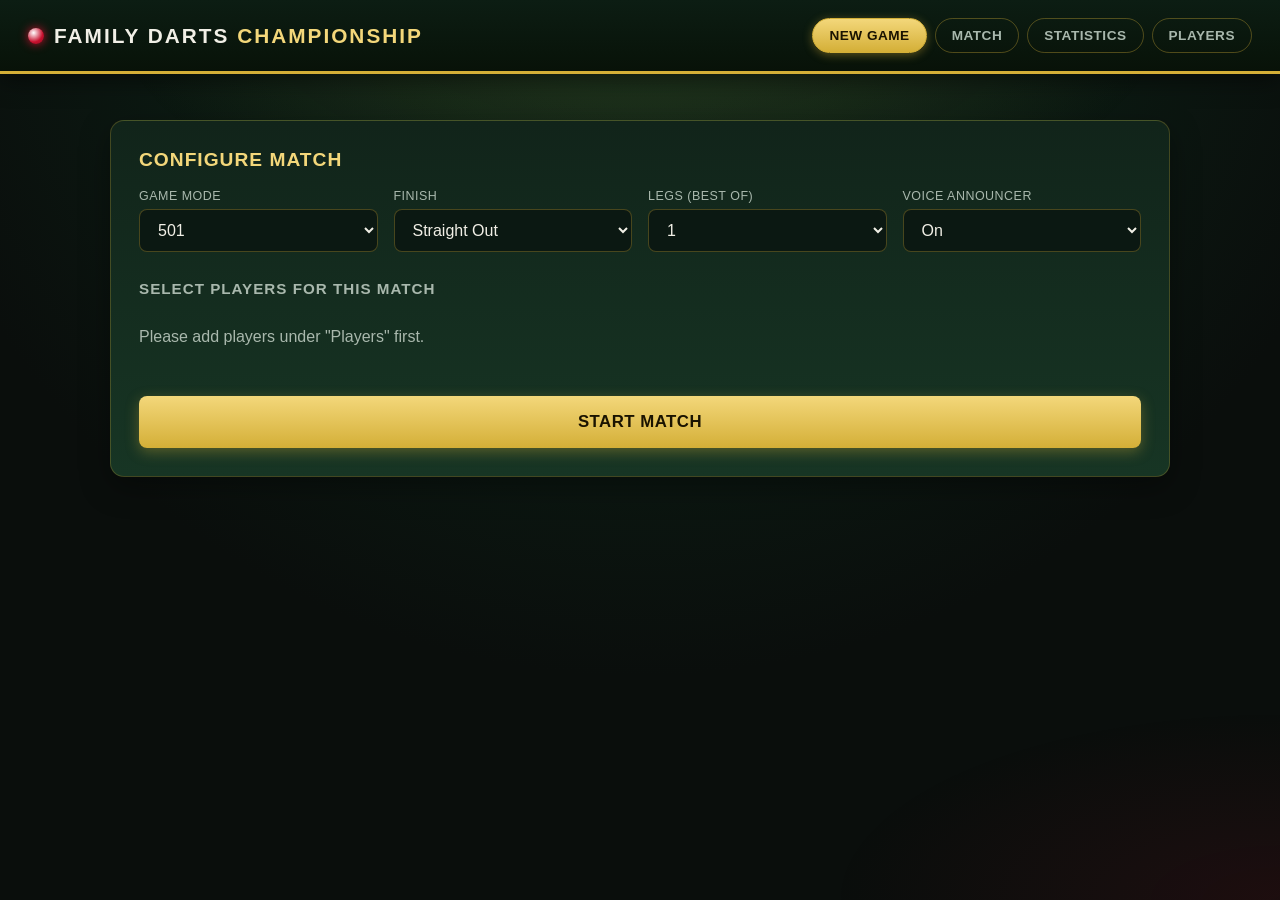
<file: index.html>
<!DOCTYPE html>
<html lang="en">
<head>
<meta charset="UTF-8">
<meta name="viewport" content="width=device-width, initial-scale=1.0, maximum-scale=1.0, user-scalable=no">
<meta name="theme-color" content="#0c1d13">
<meta name="mobile-web-app-capable" content="yes">
<meta name="apple-mobile-web-app-capable" content="yes">
<meta name="apple-mobile-web-app-status-bar-style" content="black-translucent">
<title>Family Darts Championship</title>
<link rel="manifest" href="manifest.json">
<link rel="apple-touch-icon" href="icon-180.png">
<link rel="icon" type="image/png" sizes="192x192" href="icon-192.png">
<link rel="stylesheet" href="style.css?v=12">
</head>
<body>

<div class="bg-glow"></div>

<header class="top-bar">
  <div class="brand">
    <span class="brand-dot"></span>
    <h1>FAMILY DARTS <span class="accent">CHAMPIONSHIP</span></h1>
  </div>
  <nav class="tabs">
    <button class="tab-btn active" data-view="setup">New Game</button>
    <button class="tab-btn" data-view="game">Match</button>
    <button class="tab-btn" data-view="stats">Statistics</button>
    <button class="tab-btn" data-view="players">Players</button>
  </nav>
</header>

<main>

  <!-- ============ SETUP VIEW ============ -->
  <section id="view-setup" class="view active">
    <div class="panel">
      <h2>Configure Match</h2>

      <div class="setup-grid">
        <div class="setup-card">
          <label>Game Mode</label>
          <select id="modeSelect">
            <option value="501">501</option>
            <option value="301">301</option>
            <option value="701">701</option>
          </select>
        </div>
        <div class="setup-card">
          <label>Finish</label>
          <select id="finishSelect">
            <option value="straight" selected>Straight Out</option>
            <option value="double">Double Out</option>
          </select>
        </div>
        <div class="setup-card">
          <label>Legs (Best of)</label>
          <select id="legsSelect">
            <option value="1" selected>1</option>
            <option value="3">3</option>
            <option value="5">5</option>
            <option value="7">7</option>
          </select>
        </div>
        <div class="setup-card">
          <label>Voice Announcer</label>
          <select id="voiceToggle">
            <option value="on" selected>On</option>
            <option value="off">Off</option>
          </select>
        </div>
      </div>

      <h3>Select Players for this Match</h3>
      <div id="playerSelectList" class="player-select-list"></div>

      <button id="startMatchBtn" class="btn-primary big">START MATCH</button>
    </div>
  </section>

  <!-- ============ GAME VIEW ============ -->
  <section id="view-game" class="view">
    <div class="game-topstrip">
      <button type="button" id="exitMatchBtn" class="exit-match">‹ Menu</button>
    </div>
    <div id="scoreboard" class="scoreboard"></div>

    <div class="oche-panel">
      <div class="current-turn">
        <span id="currentPlayerName">—</span> at the oche
        <div class="leg-info">Leg <span id="legCounter">1</span> · <span id="legsLabel"></span></div>
      </div>
      <div id="checkoutHint" class="checkout-hint"></div>

      <div class="dart-throws">
        <div class="throw-box" id="throw1"><span>1.</span><strong>-</strong></div>
        <div class="throw-box" id="throw2"><span>2.</span><strong>-</strong></div>
        <div class="throw-box" id="throw3"><span>3.</span><strong>-</strong></div>
        <div class="throw-total">
          <span>Turn</span>
          <strong id="turnTotal">0</strong>
        </div>
      </div>

      <div class="dartpad">
        <div class="modifier-row">
          <button type="button" class="mod-btn active" data-mod="single">SINGLE</button>
          <button type="button" class="mod-btn" data-mod="double">DOUBLE</button>
          <button type="button" class="mod-btn" data-mod="triple">TRIPLE</button>
        </div>

        <div class="number-grid" id="numberGrid"></div>
      </div>
    </div>

    <div id="legHistory" class="leg-history"></div>
  </section>

  <!-- ============ STATS VIEW ============ -->
  <section id="view-stats" class="view">
    <div class="panel">
      <h2>Statistics</h2>
      <div class="stats-toolbar">
        <select id="statsPlayerSelect"></select>
      </div>
      <div id="statsCards" class="stats-cards"></div>

      <h3>Match History</h3>
      <div id="matchHistoryList" class="match-history-list"></div>

      <button type="button" id="resetStatsBtn" class="btn-secondary reset-stats">Reset all statistics</button>
    </div>
  </section>

  <!-- ============ PLAYERS VIEW ============ -->
  <section id="view-players" class="view">
    <div class="panel">
      <h2>Player Management</h2>
      <form id="addPlayerForm" class="add-player-form">
        <input type="text" id="newPlayerName" placeholder="Player name" autocomplete="off">
        <button type="submit" class="btn-primary">Add</button>
      </form>
      <div id="playerList" class="player-list"></div>
    </div>
  </section>

</main>

<div id="toast" class="toast"></div>
<div id="winnerModal" class="modal hidden">
  <div class="modal-content">
    <h2 id="winnerTitle">🏆 WINNER 🏆</h2>
    <p id="winnerText"></p>
    <button id="closeWinnerModal" class="btn-primary">Close</button>
  </div>
</div>

<script src="app.js?v=12"></script>
</body>
</html>
</file>
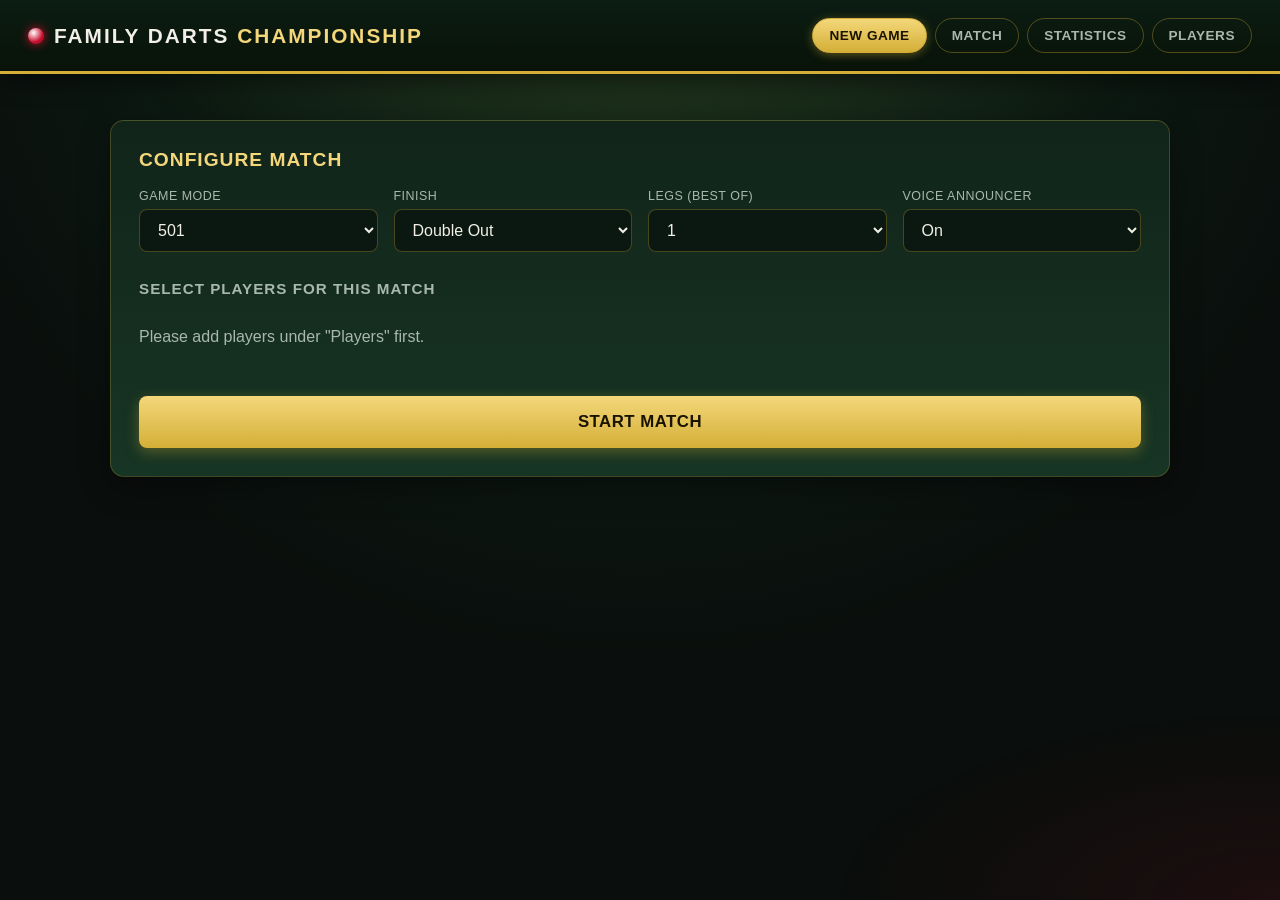
<file: darts-app-standalone.html>
<!DOCTYPE html>
<html lang="en">
<head>
<meta charset="UTF-8">
<meta name="viewport" content="width=device-width, initial-scale=1.0, maximum-scale=1.0, user-scalable=no">
<meta name="theme-color" content="#0c1d13">
<meta name="mobile-web-app-capable" content="yes">
<meta name="apple-mobile-web-app-capable" content="yes">
<meta name="apple-mobile-web-app-status-bar-style" content="black-translucent">
<title>Family Darts Championship</title>
<style>
:root {
  --felt-green: #04341f;
  --felt-green-light: #0a5c34;
  --board-red: #c8102e;
  --board-red-dark: #8c0c20;
  --gold: #d4af37;
  --gold-light: #f3d77a;
  --ink: #0a0e0c;
  --panel: #11241a;
  --panel-light: #173524;
  --text: #f1efe6;
  --text-dim: #a9b8ad;
  --good: #2fa84f;
  --bad: #c8102e;
  --radius: 14px;
}

* { box-sizing: border-box; }

html, body {
  margin: 0;
  padding: 0;
  min-height: 100vh;
  background: radial-gradient(circle at 50% -10%, #0e2c1c 0%, var(--ink) 65%);
  color: var(--text);
  font-family: 'Segoe UI', Arial, sans-serif;
}

.bg-glow {
  position: fixed;
  inset: 0;
  pointer-events: none;
  background:
    radial-gradient(ellipse 60% 40% at 50% 0%, rgba(212,175,55,0.12), transparent 70%),
    radial-gradient(ellipse 50% 30% at 100% 100%, rgba(200,16,46,0.10), transparent 70%);
  z-index: 0;
}

main { position: relative; z-index: 1; max-width: 1100px; margin: 0 auto; padding: 24px 20px 60px; }

/* ===== TOP BAR ===== */
.top-bar {
  position: relative;
  z-index: 2;
  display: flex;
  flex-wrap: wrap;
  align-items: center;
  justify-content: space-between;
  gap: 16px;
  padding: 18px 28px;
  background: linear-gradient(180deg, #0c1d13, #081208);
  border-bottom: 3px solid var(--gold);
  box-shadow: 0 6px 24px rgba(0,0,0,0.5);
}

.brand { display: flex; align-items: center; gap: 10px; }
.brand-dot {
  width: 16px; height: 16px; border-radius: 50%;
  background: radial-gradient(circle at 35% 30%, #fff, var(--board-red) 60%, var(--board-red-dark));
  box-shadow: 0 0 10px var(--board-red);
}
.brand h1 {
  font-size: 1.3rem;
  letter-spacing: 2px;
  margin: 0;
  font-weight: 800;
  text-transform: uppercase;
}
.brand .accent { color: var(--gold-light); }

.tabs { display: flex; gap: 8px; flex-wrap: wrap; }
.tab-btn {
  background: transparent;
  border: 1px solid rgba(212,175,55,0.35);
  color: var(--text-dim);
  padding: 9px 16px;
  border-radius: 999px;
  font-weight: 600;
  letter-spacing: 0.5px;
  cursor: pointer;
  transition: all 0.15s ease;
  font-size: 0.85rem;
  text-transform: uppercase;
}
.tab-btn:hover { color: var(--text); border-color: var(--gold); }
.tab-btn.active {
  background: linear-gradient(180deg, var(--gold-light), var(--gold));
  color: #1a1300;
  border-color: var(--gold);
  box-shadow: 0 2px 10px rgba(212,175,55,0.4);
}

/* ===== VIEWS ===== */
.view { display: none; animation: fadeIn 0.25s ease; }
.view.active { display: block; }
@keyframes fadeIn { from { opacity: 0; transform: translateY(6px); } to { opacity: 1; transform: translateY(0); } }

.panel {
  background: linear-gradient(180deg, var(--panel), var(--panel-light));
  border: 1px solid rgba(212,175,55,0.25);
  border-radius: var(--radius);
  padding: 28px;
  margin-top: 22px;
  box-shadow: 0 10px 30px rgba(0,0,0,0.35);
}
.panel h2 { margin-top: 0; color: var(--gold-light); letter-spacing: 1px; text-transform: uppercase; font-size: 1.2rem; }
.panel h3 { color: var(--text-dim); font-size: 0.95rem; text-transform: uppercase; letter-spacing: 1px; margin-top: 28px; }

/* ===== SETUP ===== */
.setup-grid {
  display: grid;
  grid-template-columns: repeat(auto-fit, minmax(160px, 1fr));
  gap: 16px;
  margin: 18px 0;
}
.setup-card { display: flex; flex-direction: column; gap: 6px; }
.setup-card label { font-size: 0.78rem; color: var(--text-dim); text-transform: uppercase; letter-spacing: 0.5px; }

select, input[type="text"], input[type="number"] {
  background: #0b1812;
  border: 1px solid rgba(212,175,55,0.3);
  color: var(--text);
  padding: 11px 14px;
  border-radius: 8px;
  font-size: 1rem;
  outline: none;
  transition: border-color 0.15s;
}
select:focus, input:focus { border-color: var(--gold); }

.player-select-list { display: flex; flex-wrap: wrap; gap: 10px; margin: 14px 0 24px; }
.player-chip {
  border: 1.5px solid rgba(212,175,55,0.35);
  padding: 10px 18px;
  border-radius: 999px;
  cursor: pointer;
  font-weight: 600;
  color: var(--text-dim);
  background: rgba(255,255,255,0.02);
  transition: all 0.15s;
  user-select: none;
}
.player-chip.selected {
  background: linear-gradient(180deg, var(--board-red), var(--board-red-dark));
  color: #fff;
  border-color: var(--board-red);
  box-shadow: 0 3px 12px rgba(200,16,46,0.45);
}

/* ===== BUTTONS ===== */
.btn-primary, .btn-secondary, .btn-ghost {
  border: none;
  border-radius: 8px;
  padding: 12px 22px;
  font-weight: 700;
  letter-spacing: 0.5px;
  cursor: pointer;
  font-size: 0.95rem;
  transition: transform 0.1s, box-shadow 0.1s;
  text-transform: uppercase;
}
.btn-primary {
  background: linear-gradient(180deg, var(--gold-light), var(--gold));
  color: #1a1300;
  box-shadow: 0 4px 14px rgba(212,175,55,0.35);
}
.btn-secondary {
  background: linear-gradient(180deg, var(--board-red), var(--board-red-dark));
  color: #fff;
  box-shadow: 0 4px 14px rgba(200,16,46,0.3);
}
.btn-ghost {
  background: transparent;
  border: 1px solid rgba(255,255,255,0.2);
  color: var(--text-dim);
}
.btn-primary:hover, .btn-secondary:hover, .btn-ghost:hover { transform: translateY(-1px); }
.btn-primary.big { width: 100%; padding: 16px; font-size: 1.05rem; margin-top: 10px; }

/* ===== SCOREBOARD ===== */
.scoreboard {
  display: grid;
  grid-template-columns: repeat(auto-fit, minmax(220px, 1fr));
  gap: 16px;
  margin-top: 22px;
}
.player-card {
  background: linear-gradient(180deg, #0d2417, #081208);
  border: 2px solid rgba(212,175,55,0.2);
  border-radius: var(--radius);
  padding: 18px 20px;
  text-align: center;
  position: relative;
  overflow: hidden;
}
.player-card.active {
  border-color: var(--gold);
  box-shadow: 0 0 0 3px rgba(212,175,55,0.15), 0 10px 26px rgba(0,0,0,0.5);
}
.player-card.active::before {
  content: "ON THE OCHE";
  position: absolute;
  top: 8px; left: 0; right: 0;
  font-size: 0.62rem;
  letter-spacing: 2px;
  color: var(--gold-light);
  font-weight: 800;
}
.player-card .name {
  font-size: 1.05rem;
  font-weight: 700;
  margin-top: 14px;
  text-transform: uppercase;
  letter-spacing: 1px;
}
.player-card .remaining {
  font-size: 3rem;
  font-weight: 900;
  color: var(--gold-light);
  font-family: 'Consolas', monospace;
  margin: 6px 0;
  line-height: 1;
}
.player-card .meta {
  display: flex;
  justify-content: space-around;
  font-size: 0.78rem;
  color: var(--text-dim);
  margin-top: 8px;
}
.player-card .meta strong { color: var(--text); display: block; font-size: 0.95rem; }
.player-card .legs-won {
  margin-top: 10px;
  display: flex;
  justify-content: center;
  gap: 5px;
}
.leg-pip { width: 10px; height: 10px; border-radius: 50%; background: rgba(255,255,255,0.15); }
.leg-pip.won { background: var(--board-red); box-shadow: 0 0 6px var(--board-red); }

/* ===== OCHE PANEL ===== */
.oche-panel {
  margin-top: 22px;
  background: linear-gradient(180deg, var(--panel), var(--panel-light));
  border: 1px solid rgba(212,175,55,0.25);
  border-radius: var(--radius);
  padding: 24px;
}
.current-turn {
  text-align: center;
  font-size: 1.1rem;
  font-weight: 700;
  margin-bottom: 16px;
}
.current-turn span#currentPlayerName { color: var(--gold-light); }
.leg-info { font-size: 0.8rem; color: var(--text-dim); font-weight: 400; margin-top: 4px; }

.dart-throws { display: flex; gap: 12px; justify-content: center; margin-bottom: 20px; flex-wrap: wrap; }
.throw-box {
  background: #0b1812;
  border: 1px solid rgba(212,175,55,0.25);
  border-radius: 10px;
  padding: 10px 18px;
  text-align: center;
  min-width: 70px;
}
.throw-box span { display: block; font-size: 0.7rem; color: var(--text-dim); }
.throw-box strong { font-size: 1.4rem; color: var(--text); }
.throw-total {
  background: linear-gradient(180deg, var(--board-red), var(--board-red-dark));
  border-radius: 10px;
  padding: 10px 22px;
  text-align: center;
  min-width: 90px;
}
.throw-total span { display: block; font-size: 0.7rem; color: rgba(255,255,255,0.8); }
.throw-total strong { font-size: 1.6rem; color: #fff; }

.score-form {
  display: flex;
  gap: 10px;
  flex-wrap: wrap;
  justify-content: center;
  margin-bottom: 16px;
}
.score-form input { width: 200px; text-align: center; font-size: 1.1rem; }

.quick-buttons {
  display: flex;
  flex-wrap: wrap;
  gap: 8px;
  justify-content: center;
}
.quick-btn {
  background: rgba(255,255,255,0.04);
  border: 1px solid rgba(212,175,55,0.25);
  color: var(--text);
  padding: 8px 14px;
  border-radius: 8px;
  cursor: pointer;
  font-weight: 600;
  font-family: 'Consolas', monospace;
}
.quick-btn:hover { border-color: var(--gold); background: rgba(212,175,55,0.1); }

/* ===== DART PAD ===== */
.dartpad { margin-top: 4px; }

.modifier-row {
  display: flex;
  justify-content: center;
  gap: 10px;
  margin-bottom: 16px;
}
.mod-btn {
  border: 1.5px solid rgba(212,175,55,0.35);
  background: rgba(255,255,255,0.02);
  color: var(--text-dim);
  padding: 10px 22px;
  border-radius: 8px;
  font-weight: 800;
  letter-spacing: 1px;
  cursor: pointer;
  font-size: 0.85rem;
  transition: all 0.15s;
}
.mod-btn:hover { color: var(--text); border-color: var(--gold); }
.mod-btn.active {
  background: linear-gradient(180deg, var(--gold-light), var(--gold));
  color: #1a1300;
  border-color: var(--gold);
  box-shadow: 0 3px 12px rgba(212,175,55,0.4);
}
.mod-btn[data-mod="double"].active {
  background: linear-gradient(180deg, #4fc977, var(--good));
  border-color: var(--good);
  color: #06210e;
}
.mod-btn[data-mod="triple"].active {
  background: linear-gradient(180deg, var(--board-red), var(--board-red-dark));
  border-color: var(--board-red);
  color: #fff;
}

.number-grid {
  display: grid;
  grid-template-columns: repeat(7, 1fr);
  gap: 8px;
  max-width: 620px;
  margin: 0 auto 18px;
}
.num-btn {
  background: #0b1812;
  border: 1.5px solid rgba(212,175,55,0.3);
  color: var(--text);
  padding: 14px 0;
  border-radius: 8px;
  cursor: pointer;
  font-weight: 800;
  font-size: 1.1rem;
  font-family: 'Consolas', monospace;
  transition: all 0.12s;
}
.num-btn:hover { border-color: var(--gold); background: rgba(212,175,55,0.12); transform: translateY(-1px); }
.num-btn:active { transform: translateY(0); }
.num-btn.bull { grid-column: span 1; background: #1a0b0e; border-color: var(--board-red); }

.pad-actions {
  display: flex;
  justify-content: center;
  gap: 12px;
}
.miss-btn { font-size: 1rem; letter-spacing: 1px; }

.leg-history {
  margin-top: 24px;
  display: flex;
  flex-direction: column;
  gap: 8px;
}
.leg-history-item {
  background: rgba(255,255,255,0.03);
  border: 1px solid rgba(255,255,255,0.06);
  border-radius: 8px;
  padding: 10px 16px;
  font-size: 0.85rem;
  color: var(--text-dim);
  display: flex;
  justify-content: space-between;
}

/* ===== STATS ===== */
.stats-toolbar { margin-bottom: 18px; }
.stats-cards {
  display: grid;
  grid-template-columns: repeat(auto-fit, minmax(160px, 1fr));
  gap: 14px;
}
.stat-card {
  background: rgba(255,255,255,0.03);
  border: 1px solid rgba(212,175,55,0.2);
  border-radius: 10px;
  padding: 16px;
  text-align: center;
}
.stat-card .val { font-size: 1.8rem; font-weight: 800; color: var(--gold-light); font-family: 'Consolas', monospace; }
.stat-card .lbl { font-size: 0.75rem; color: var(--text-dim); text-transform: uppercase; letter-spacing: 0.5px; margin-top: 4px; }

.match-history-list { display: flex; flex-direction: column; gap: 10px; margin-top: 12px; }
.match-history-item {
  background: rgba(255,255,255,0.03);
  border: 1px solid rgba(255,255,255,0.06);
  border-radius: 8px;
  padding: 12px 16px;
  font-size: 0.85rem;
  display: flex;
  justify-content: space-between;
  flex-wrap: wrap;
  gap: 6px;
}
.match-history-item .winner { color: var(--gold-light); font-weight: 700; }
.match-history-item .date { color: var(--text-dim); font-size: 0.75rem; }

/* ===== PLAYERS ===== */
.add-player-form { display: flex; gap: 10px; margin-bottom: 20px; flex-wrap: wrap; }
.add-player-form input { flex: 1; min-width: 200px; }
.player-list { display: flex; flex-direction: column; gap: 10px; }
.player-row {
  display: flex;
  align-items: center;
  justify-content: space-between;
  background: rgba(255,255,255,0.03);
  border: 1px solid rgba(255,255,255,0.08);
  border-radius: 8px;
  padding: 12px 16px;
}
.player-row .pname { font-weight: 700; }
.player-row .premove {
  background: transparent;
  border: 1px solid var(--board-red);
  color: var(--board-red);
  padding: 6px 12px;
  border-radius: 6px;
  cursor: pointer;
  font-size: 0.8rem;
  font-weight: 600;
}
.player-row .premove:hover { background: var(--board-red); color: #fff; }

/* ===== TOAST / MODAL ===== */
.toast {
  position: fixed;
  bottom: 24px;
  left: 50%;
  transform: translateX(-50%) translateY(20px);
  background: var(--panel);
  border: 1px solid var(--gold);
  color: var(--text);
  padding: 12px 22px;
  border-radius: 8px;
  font-weight: 600;
  opacity: 0;
  pointer-events: none;
  transition: all 0.25s ease;
  z-index: 50;
}
.toast.show { opacity: 1; transform: translateX(-50%) translateY(0); }

.modal {
  position: fixed;
  inset: 0;
  background: rgba(0,0,0,0.7);
  display: flex;
  align-items: center;
  justify-content: center;
  z-index: 100;
}
.modal.hidden { display: none; }
.modal-content {
  background: linear-gradient(180deg, var(--panel), var(--panel-light));
  border: 2px solid var(--gold);
  border-radius: var(--radius);
  padding: 40px;
  text-align: center;
  max-width: 420px;
  box-shadow: 0 20px 60px rgba(0,0,0,0.6);
}
.modal-content h2 { color: var(--gold-light); font-size: 1.8rem; margin-top: 0; }
.modal-content p { font-size: 1.1rem; margin: 16px 0 24px; }

/* ===== TOUCH / MOBILE BASICS ===== */
button, select, input {
  touch-action: manipulation;
  -webkit-tap-highlight-color: transparent;
}
body {
  -webkit-text-size-adjust: 100%;
  padding-bottom: env(safe-area-inset-bottom);
}

/* ===== MOBILE LAYOUT (phones) ===== */
@media (max-width: 640px) {
  main { padding: 16px 10px 40px; }

  .top-bar {
    flex-direction: column;
    align-items: stretch;
    padding: 14px 14px;
    position: sticky;
    top: 0;
    z-index: 10;
  }
  .brand { justify-content: center; }
  .brand h1 { font-size: 1rem; }

  .tabs {
    display: flex;
    flex-wrap: nowrap;
    overflow-x: auto;
    -webkit-overflow-scrolling: touch;
    gap: 6px;
    padding-bottom: 2px;
    justify-content: flex-start;
  }
  .tab-btn { flex: 0 0 auto; padding: 9px 14px; font-size: 0.78rem; }

  .panel { padding: 18px 14px; }
  .panel h2 { font-size: 1.05rem; }

  .setup-grid { grid-template-columns: repeat(2, 1fr); gap: 10px; }
  select, input[type="text"], input[type="number"] { font-size: 0.95rem; padding: 10px 12px; }

  .player-select-list { gap: 8px; }
  .player-chip { padding: 9px 14px; font-size: 0.85rem; }

  .btn-primary, .btn-secondary, .btn-ghost { padding: 12px 16px; font-size: 0.85rem; }

  /* Scoreboard: side-by-side cards even on small screens, just tighter */
  .scoreboard { grid-template-columns: repeat(auto-fit, minmax(140px, 1fr)); gap: 10px; margin-top: 14px; }
  .player-card { padding: 14px 10px; }
  .player-card .name { font-size: 0.85rem; margin-top: 16px; }
  .player-card .remaining { font-size: 2.1rem; }
  .player-card .meta { font-size: 0.65rem; }
  .player-card .meta strong { font-size: 0.85rem; }

  .oche-panel { padding: 16px 12px; margin-top: 14px; }
  .current-turn { font-size: 0.95rem; }

  .dart-throws { gap: 8px; margin-bottom: 14px; }
  .throw-box { padding: 8px 10px; min-width: 56px; }
  .throw-box strong { font-size: 1.15rem; }
  .throw-total { padding: 8px 14px; min-width: 70px; }
  .throw-total strong { font-size: 1.3rem; }

  .modifier-row { gap: 8px; margin-bottom: 12px; }
  .mod-btn { padding: 10px 16px; font-size: 0.8rem; flex: 1; }

  .number-grid {
    grid-template-columns: repeat(5, 1fr);
    gap: 7px;
    max-width: 100%;
  }
  .num-btn { padding: 16px 0; font-size: 1.15rem; }

  .pad-actions { flex-direction: column-reverse; gap: 8px; }
  .pad-actions button { width: 100%; }

  .stats-cards { grid-template-columns: repeat(2, 1fr); gap: 10px; }
  .stat-card { padding: 12px; }
  .stat-card .val { font-size: 1.5rem; }

  .add-player-form { flex-direction: column; }
  .add-player-form input { min-width: 0; }

  .match-history-item { font-size: 0.78rem; }

  .modal-content { padding: 26px 20px; max-width: 90vw; }
  .modal-content h2 { font-size: 1.4rem; }
}

@media (max-width: 380px) {
  .number-grid { grid-template-columns: repeat(4, 1fr); }
  .player-card .remaining { font-size: 1.8rem; }
}

</style>
</head>
<body>

<div class="bg-glow"></div>

<header class="top-bar">
  <div class="brand">
    <span class="brand-dot"></span>
    <h1>FAMILY DARTS <span class="accent">CHAMPIONSHIP</span></h1>
  </div>
  <nav class="tabs">
    <button class="tab-btn active" data-view="setup">New Game</button>
    <button class="tab-btn" data-view="game">Match</button>
    <button class="tab-btn" data-view="stats">Statistics</button>
    <button class="tab-btn" data-view="players">Players</button>
  </nav>
</header>

<main>

  <!-- ============ SETUP VIEW ============ -->
  <section id="view-setup" class="view active">
    <div class="panel">
      <h2>Configure Match</h2>

      <div class="setup-grid">
        <div class="setup-card">
          <label>Game Mode</label>
          <select id="modeSelect">
            <option value="501">501</option>
            <option value="301">301</option>
            <option value="701">701</option>
          </select>
        </div>
        <div class="setup-card">
          <label>Finish</label>
          <select id="finishSelect">
            <option value="double">Double Out</option>
            <option value="straight">Straight Out</option>
          </select>
        </div>
        <div class="setup-card">
          <label>Legs (Best of)</label>
          <select id="legsSelect">
            <option value="1" selected>1</option>
            <option value="3">3</option>
            <option value="5">5</option>
            <option value="7">7</option>
          </select>
        </div>
        <div class="setup-card">
          <label>Voice Announcer</label>
          <select id="voiceToggle">
            <option value="on" selected>On</option>
            <option value="off">Off</option>
          </select>
        </div>
      </div>

      <h3>Select Players for this Match</h3>
      <div id="playerSelectList" class="player-select-list"></div>

      <button id="startMatchBtn" class="btn-primary big">START MATCH</button>
    </div>
  </section>

  <!-- ============ GAME VIEW ============ -->
  <section id="view-game" class="view">
    <div id="scoreboard" class="scoreboard"></div>

    <div class="oche-panel">
      <div class="current-turn">
        <span id="currentPlayerName">—</span> at the oche
        <div class="leg-info">Leg <span id="legCounter">1</span> · <span id="legsLabel"></span></div>
      </div>

      <div class="dart-throws">
        <div class="throw-box" id="throw1"><span>1.</span><strong>-</strong></div>
        <div class="throw-box" id="throw2"><span>2.</span><strong>-</strong></div>
        <div class="throw-box" id="throw3"><span>3.</span><strong>-</strong></div>
        <div class="throw-total">
          <span>Turn</span>
          <strong id="turnTotal">0</strong>
        </div>
      </div>

      <div class="dartpad">
        <div class="modifier-row">
          <button type="button" class="mod-btn active" data-mod="single">SINGLE</button>
          <button type="button" class="mod-btn" data-mod="double">DOUBLE</button>
          <button type="button" class="mod-btn" data-mod="triple">TRIPLE</button>
        </div>

        <div class="number-grid" id="numberGrid"></div>

        <div class="pad-actions">
          <button type="button" id="missBtn" class="btn-secondary miss-btn">FUCK (Miss)</button>
          <button type="button" id="undoBtn" class="btn-ghost">Undo</button>
        </div>
      </div>
    </div>

    <div id="legHistory" class="leg-history"></div>
  </section>

  <!-- ============ STATS VIEW ============ -->
  <section id="view-stats" class="view">
    <div class="panel">
      <h2>Statistics</h2>
      <div class="stats-toolbar">
        <select id="statsPlayerSelect"></select>
      </div>
      <div id="statsCards" class="stats-cards"></div>

      <h3>Match History</h3>
      <div id="matchHistoryList" class="match-history-list"></div>
    </div>
  </section>

  <!-- ============ PLAYERS VIEW ============ -->
  <section id="view-players" class="view">
    <div class="panel">
      <h2>Player Management</h2>
      <form id="addPlayerForm" class="add-player-form">
        <input type="text" id="newPlayerName" placeholder="Player name" autocomplete="off">
        <button type="submit" class="btn-primary">Add</button>
      </form>
      <div id="playerList" class="player-list"></div>
    </div>
  </section>

</main>

<div id="toast" class="toast"></div>
<div id="winnerModal" class="modal hidden">
  <div class="modal-content">
    <h2 id="winnerTitle">🏆 WINNER 🏆</h2>
    <p id="winnerText"></p>
    <button id="closeWinnerModal" class="btn-primary">Close</button>
  </div>
</div>

<script>
/* =========================================================
   FAMILY DARTS CHAMPIONSHIP
   Client-side app, data stored in localStorage
   ========================================================= */

const STORAGE_KEY = "fdc_players_v1";
const HISTORY_KEY = "fdc_matchhistory_v1";

let players = [];        // [{id, name, stats:{...}}]
let matchHistory = [];   // finished matches

let match = null;        // current match state

// ---------- Persistence ----------
function loadData() {
  players = JSON.parse(localStorage.getItem(STORAGE_KEY) || "[]");
  matchHistory = JSON.parse(localStorage.getItem(HISTORY_KEY) || "[]");
}
function savePlayers() {
  localStorage.setItem(STORAGE_KEY, JSON.stringify(players));
}
function saveHistory() {
  localStorage.setItem(HISTORY_KEY, JSON.stringify(matchHistory));
}

function emptyStats() {
  return {
    legsPlayed: 0,
    legsWon: 0,
    matchesPlayed: 0,
    matchesWon: 0,
    dartsThrown: 0,
    totalScored: 0,     // sum of all turn scores (for average)
    count140plus: 0,
    count100plus: 0,
    highestTurn: 0,
    checkoutsHit: 0,
    bestCheckout: 0,
    tripleCount: 0,      // triples from T10 upwards (T10..T20)
  };
}

function getPlayer(id) { return players.find(p => p.id === id); }

// ---------- Toast ----------
let toastTimer = null;
function showToast(msg) {
  const t = document.getElementById("toast");
  t.textContent = msg;
  t.classList.add("show");
  clearTimeout(toastTimer);
  toastTimer = setTimeout(() => t.classList.remove("show"), 2200);
}

// ---------- Voice (English) ----------
let englishVoice = null;
let speechUnlocked = false;

function pickVoice() {
  const voices = speechSynthesis.getVoices();
  englishVoice = voices.find(v => v.lang && v.lang.startsWith("en")) || voices[0] || null;
}
if ("speechSynthesis" in window) {
  speechSynthesis.onvoiceschanged = pickVoice;
  pickVoice();
}

// Mobile browsers (iOS Safari, Chrome on Android) only allow the speech
// engine to start "warmed up" the first time speak() is called directly
// inside a real user gesture (tap/click) - any setTimeout/delay in between
// kills it. So we unlock once on the very first tap anywhere on the page.
function unlockSpeech() {
  if (speechUnlocked || !("speechSynthesis" in window)) return;
  speechUnlocked = true;
  pickVoice();
  const warmup = new SpeechSynthesisUtterance(" ");
  warmup.volume = 0; // silent, just opens the audio channel
  speechSynthesis.speak(warmup);
}
document.addEventListener("click", unlockSpeech, { once: true, capture: true });
document.addEventListener("touchend", unlockSpeech, { once: true, capture: true });

function speak(text) {
  const voiceOn = document.getElementById("voiceToggle").value === "on";
  if (!voiceOn) return;
  if (!("speechSynthesis" in window)) return;
  if (!englishVoice) pickVoice(); // voices may have loaded by now

  // Must run synchronously (no setTimeout) so mobile browsers still treat
  // this as part of the user gesture that triggered it.
  if (speechSynthesis.speaking || speechSynthesis.pending) speechSynthesis.cancel();
  const utter = new SpeechSynthesisUtterance(text);
  utter.lang = "en-US";
  if (englishVoice) utter.voice = englishVoice;
  utter.rate = 0.95;
  utter.pitch = 0.95;
  speechSynthesis.speak(utter);
}

function announceScore(score) {
  speak(score === 0 ? "No score." : `${score}`);
}

function announceCheckout(playerName) {
  speak(`${playerName} checks out! Leg won!`);
}

function announceMatchWin(playerName) {
  speak(`${playerName} wins the match! Congratulations!`);
}

// ---------- Navigation ----------
function switchView(view) {
  document.querySelectorAll(".view").forEach(v => v.classList.remove("active"));
  document.getElementById("view-" + view).classList.add("active");
  document.querySelectorAll(".tab-btn").forEach(b => b.classList.toggle("active", b.dataset.view === view));
  if (view === "stats") renderStats();
  if (view === "players") renderPlayerList();
  if (view === "setup") renderPlayerSelect();
}

document.querySelectorAll(".tab-btn").forEach(btn => {
  btn.addEventListener("click", () => switchView(btn.dataset.view));
});

// ============================================================
// PLAYER MANAGEMENT
// ============================================================
function renderPlayerList() {
  const container = document.getElementById("playerList");
  container.innerHTML = "";
  if (players.length === 0) {
    container.innerHTML = `<p style="color:var(--text-dim)">No players added yet.</p>`;
    return;
  }
  players.forEach(p => {
    const row = document.createElement("div");
    row.className = "player-row";
    row.innerHTML = `
      <span class="pname">${escapeHtml(p.name)}</span>
      <button class="premove" data-id="${p.id}">Remove</button>
    `;
    container.appendChild(row);
  });
  container.querySelectorAll(".premove").forEach(btn => {
    btn.addEventListener("click", () => {
      const id = btn.dataset.id;
      const p = getPlayer(id);
      if (confirm(`Really remove "${p.name}"? Stats stay in the match history.`)) {
        players = players.filter(pl => pl.id !== id);
        selectedPlayerIds.delete(id);
        savePlayers();
        renderPlayerList();
        renderPlayerSelect();
      }
    });
  });
}

document.getElementById("addPlayerForm").addEventListener("submit", e => {
  e.preventDefault();
  const input = document.getElementById("newPlayerName");
  const name = input.value.trim();
  if (!name) return;
  const newPlayer = { id: crypto.randomUUID(), name, stats: emptyStats() };
  players.push(newPlayer);
  selectedPlayerIds.add(newPlayer.id); // auto-select for the next match
  savePlayers();
  input.value = "";
  renderPlayerList();
  renderPlayerSelect();
});

function escapeHtml(str) {
  const div = document.createElement("div");
  div.textContent = str;
  return div.innerHTML;
}

// ============================================================
// SETUP / PLAYER SELECTION
// ============================================================
let selectedPlayerIds = new Set();

function renderPlayerSelect() {
  const container = document.getElementById("playerSelectList");
  container.innerHTML = "";
  if (players.length === 0) {
    container.innerHTML = `<p style="color:var(--text-dim)">Please add players under "Players" first.</p>`;
    return;
  }
  players.forEach(p => {
    const chip = document.createElement("div");
    chip.className = "player-chip" + (selectedPlayerIds.has(p.id) ? " selected" : "");
    chip.textContent = p.name;
    chip.addEventListener("click", () => {
      if (selectedPlayerIds.has(p.id)) selectedPlayerIds.delete(p.id);
      else selectedPlayerIds.add(p.id);
      renderPlayerSelect();
    });
    container.appendChild(chip);
  });
}

document.getElementById("startMatchBtn").addEventListener("click", () => {
  if (selectedPlayerIds.size < 2) {
    showToast("Please select at least 2 players.");
    return;
  }
  const mode = parseInt(document.getElementById("modeSelect").value, 10);
  const finish = document.getElementById("finishSelect").value;
  const legsBestOf = parseInt(document.getElementById("legsSelect").value, 10);
  const ids = Array.from(selectedPlayerIds);

  startMatch(ids, mode, finish, legsBestOf);
  switchView("game");
});

// ============================================================
// DART INPUT PAD
// ============================================================
let currentModifier = "single"; // single | double | triple

function buildNumberGrid() {
  const grid = document.getElementById("numberGrid");
  grid.innerHTML = "";
  for (let n = 1; n <= 20; n++) {
    const btn = document.createElement("button");
    btn.type = "button";
    btn.className = "num-btn";
    btn.textContent = n;
    btn.addEventListener("click", () => handleNumberClick(n));
    grid.appendChild(btn);
  }
  const bull = document.createElement("button");
  bull.type = "button";
  bull.className = "num-btn bull";
  bull.textContent = "25";
  bull.addEventListener("click", () => handleNumberClick(25));
  grid.appendChild(bull);
}

document.querySelectorAll(".mod-btn").forEach(btn => {
  btn.addEventListener("click", () => {
    currentModifier = btn.dataset.mod;
    document.querySelectorAll(".mod-btn").forEach(b => b.classList.toggle("active", b === btn));
  });
});

function resetModifier() {
  currentModifier = "single";
  document.querySelectorAll(".mod-btn").forEach(b => b.classList.toggle("active", b.dataset.mod === "single"));
}

function handleNumberClick(number) {
  let mult = currentModifier === "double" ? 2 : currentModifier === "triple" ? 3 : 1;
  // Bullseye has no triple - cap at double (50)
  if (number === 25 && mult === 3) mult = 2;
  const value = number * mult;
  const isTriple = mult === 3;
  const isDouble = mult === 2;
  let label;
  if (number === 25) label = isDouble ? "BULL" : "25";
  else label = (isTriple ? "T" : isDouble ? "D" : "S") + number;

  submitDart({ value, label, isDouble, isTriple, number });
  resetModifier();
}

document.getElementById("missBtn").addEventListener("click", () => {
  submitDart({ value: 0, label: "MISS", isDouble: false, isTriple: false, number: 0 });
  resetModifier();
});

document.getElementById("undoBtn").addEventListener("click", () => {
  if (match && match.currentThrows.length > 0) {
    match.currentThrows.pop();
    renderThrows();
  }
});

// ============================================================
// GAME ENGINE (X01)
// ============================================================
function startMatch(playerIds, startScore, finishMode, legsBestOf) {
  match = {
    startScore,
    finishMode,
    legsBestOf,
    legsToWin: Math.ceil(legsBestOf / 2),
    players: playerIds.map(id => ({
      id,
      name: getPlayer(id).name,
      remaining: startScore,
      legsWon: 0,
      turnHistory: [],     // per leg: array of turn totals
      currentLegTurns: [],
      tripleCount: 0,      // live triple counter (T10+) for this match
    })),
    currentPlayerIdx: 0,
    legNumber: 1,
    currentThrows: [],     // up to 3 dart objects of the current turn
    legLog: [],
    finished: false,
  };
  buildNumberGrid();
  resetModifier();
  renderScoreboard();
  renderThrows();
  document.getElementById("legHistory").innerHTML = "";
  updateLegLabel();
  document.getElementById("currentPlayerName").textContent = currentMatchPlayer().name;
}

function currentMatchPlayer() {
  return match.players[match.currentPlayerIdx];
}

function updateLegLabel() {
  document.getElementById("legCounter").textContent = match.legNumber;
  document.getElementById("legsLabel").textContent = `Best of ${match.legsBestOf} (to win: ${match.legsToWin})`;
}

function renderScoreboard() {
  const container = document.getElementById("scoreboard");
  container.innerHTML = "";
  match.players.forEach((p, idx) => {
    const card = document.createElement("div");
    card.className = "player-card" + (idx === match.currentPlayerIdx ? " active" : "");
    const avg = computeLiveAverage(p);
    let pips = "";
    for (let i = 0; i < match.legsToWin; i++) {
      pips += `<span class="leg-pip ${i < p.legsWon ? "won" : ""}"></span>`;
    }
    card.innerHTML = `
      <div class="name">${escapeHtml(p.name)}</div>
      <div class="remaining">${p.remaining}</div>
      <div class="meta">
        <div><strong>${avg}</strong>3-Dart Avg</div>
        <div><strong>${p.legsWon}</strong>Legs</div>
        <div><strong>${p.tripleCount}</strong>Triples</div>
      </div>
      <div class="legs-won">${pips}</div>
    `;
    container.appendChild(card);
  });
}

function computeLiveAverage(matchPlayer) {
  const allTurns = matchPlayer.turnHistory.concat([matchPlayer.currentLegTurns]).flat();
  if (allTurns.length === 0) return "0.0";
  const sum = allTurns.reduce((a, b) => a + b, 0);
  return (sum / allTurns.length).toFixed(1);
}

function renderThrows() {
  const t = match.currentThrows;
  [1, 2, 3].forEach(n => {
    const box = document.getElementById("throw" + n);
    box.querySelector("strong").textContent = t[n - 1] ? t[n - 1].label : "-";
  });
  const total = t.reduce((a, b) => a + b.value, 0);
  document.getElementById("turnTotal").textContent = total;
}

function submitDart(dart) {
  if (!match || match.finished) return;
  if (match.currentThrows.length >= 3) return;

  const mp = currentMatchPlayer();

  // Triple counter (T10 and above)
  if (dart.isTriple && dart.number >= 10) {
    mp.tripleCount += 1;
  }

  match.currentThrows.push(dart);
  renderThrows();

  const turnScoreSoFar = match.currentThrows.reduce((a, b) => a + b.value, 0);
  const running = mp.remaining - turnScoreSoFar;
  const lastDart = dart;

  if (running < 0) {
    // BUST - turn ends immediately, score reverts
    endTurn(mp, true, turnScoreSoFar);
    return;
  }

  if (running === 0) {
    const validCheckout = match.finishMode === "straight" || lastDart.isDouble;
    if (validCheckout) {
      handleCheckout(mp, turnScoreSoFar);
      return;
    } else {
      // Reached zero without a double - bust
      endTurn(mp, true, turnScoreSoFar);
      return;
    }
  }

  if (running === 1 && match.finishMode === "double") {
    // Can never finish from 1 with double out - bust
    endTurn(mp, true, turnScoreSoFar);
    return;
  }

  if (match.currentThrows.length === 3) {
    // Turn complete, no bust
    mp.remaining = running;
    mp.currentLegTurns.push(turnScoreSoFar);
    announceScore(turnScoreSoFar);
    endTurnCleanup();
  }
  // else: wait for next dart
}

function endTurn(mp, isBust, turnScoreSoFar) {
  if (isBust) {
    mp.currentLegTurns.push(0);
    match.legLog.push(`${mp.name}: turn voided (bust) - stays on ${mp.remaining}`);
    announceScore(0);
  }
  endTurnCleanup();
}

function endTurnCleanup() {
  match.currentThrows = [];
  nextPlayer();
  renderScoreboard();
  renderThrows();
  renderLegLog();
}

function nextPlayer() {
  match.currentPlayerIdx = (match.currentPlayerIdx + 1) % match.players.length;
  document.getElementById("currentPlayerName").textContent = currentMatchPlayer().name;
}

function renderLegLog() {
  const container = document.getElementById("legHistory");
  container.innerHTML = "";
  match.legLog.slice(-6).reverse().forEach(line => {
    const div = document.createElement("div");
    div.className = "leg-history-item";
    div.innerHTML = `<span>${escapeHtml(line)}</span>`;
    container.appendChild(div);
  });
}

function handleCheckout(mp, turnScoreSoFar) {
  mp.currentLegTurns.push(turnScoreSoFar);
  mp.remaining = 0;
  announceScore(turnScoreSoFar);
  setTimeout(() => announceCheckout(mp.name), 1200);
  onLegWon(mp, turnScoreSoFar);
}

function onLegWon(mp, checkoutScore) {
  mp.legsWon += 1;
  match.legLog.push(`🎯 ${mp.name} wins leg ${match.legNumber}!`);

  // Freeze turn history for averages
  match.players.forEach(p => {
    p.turnHistory.push(p.currentLegTurns);
  });

  // Update persistent player stats for this leg
  match.players.forEach(p => {
    const realPlayer = getPlayer(p.id);
    if (!realPlayer) return;
    const s = realPlayer.stats;
    s.legsPlayed += 1;
    if (p.id === mp.id) s.legsWon += 1;
    s.tripleCount += p.tripleCount;
    p.currentLegTurns.forEach(turnVal => {
      s.dartsThrown += 3;
      s.totalScored += turnVal;
      if (turnVal >= 140) s.count140plus += 1;
      else if (turnVal >= 100) s.count100plus += 1;
      if (turnVal > s.highestTurn) s.highestTurn = turnVal;
    });
  });
  const winnerStats = getPlayer(mp.id)?.stats;
  if (winnerStats) {
    winnerStats.checkoutsHit += 1;
    if (checkoutScore > winnerStats.bestCheckout) winnerStats.bestCheckout = checkoutScore;
  }
  savePlayers();

  // Check match win
  if (mp.legsWon >= match.legsToWin) {
    finishMatch(mp);
    return;
  }

  // Prepare next leg
  match.legNumber += 1;
  match.players.forEach(p => {
    p.remaining = match.startScore;
    p.currentLegTurns = [];
    p.tripleCount = 0;
  });
  match.currentThrows = [];
  match.currentPlayerIdx = (match.players.findIndex(p => p.id === mp.id) + 1) % match.players.length;
  document.getElementById("currentPlayerName").textContent = currentMatchPlayer().name;

  updateLegLabel();
  renderScoreboard();
  renderThrows();
  renderLegLog();
  showToast(`${mp.name} wins leg ${match.legNumber - 1}!`);
}

function finishMatch(winnerMatchPlayer) {
  match.finished = true;
  match.players.forEach(p => {
    const realPlayer = getPlayer(p.id);
    if (!realPlayer) return;
    realPlayer.stats.matchesPlayed += 1;
    if (p.id === winnerMatchPlayer.id) realPlayer.stats.matchesWon += 1;
  });
  savePlayers();

  matchHistory.unshift({
    date: new Date().toISOString(),
    mode: match.startScore,
    legsBestOf: match.legsBestOf,
    winner: winnerMatchPlayer.name,
    players: match.players.map(p => ({ name: p.name, legsWon: p.legsWon, average: computeLiveAverage(p) })),
  });
  saveHistory();

  setTimeout(() => announceMatchWin(winnerMatchPlayer.name), 1500);

  document.getElementById("winnerTitle").textContent = "🏆 " + winnerMatchPlayer.name.toUpperCase() + " 🏆";
  document.getElementById("winnerText").textContent =
    `wins the match ${winnerMatchPlayer.legsWon} - ` +
    match.players.filter(p => p.id !== winnerMatchPlayer.id).map(p => p.legsWon).join(", ") +
    ` legs (${match.startScore}, Best of ${match.legsBestOf}).`;
  document.getElementById("winnerModal").classList.remove("hidden");

  renderScoreboard();
}

document.getElementById("closeWinnerModal").addEventListener("click", () => {
  document.getElementById("winnerModal").classList.add("hidden");
  switchView("setup");
});

// ============================================================
// STATISTICS
// ============================================================
function renderStats() {
  const select = document.getElementById("statsPlayerSelect");
  const prevVal = select.value;
  select.innerHTML = "";
  players.forEach(p => {
    const opt = document.createElement("option");
    opt.value = p.id;
    opt.textContent = p.name;
    select.appendChild(opt);
  });
  if (prevVal && players.some(p => p.id === prevVal)) select.value = prevVal;

  renderStatCards();
  renderMatchHistory();
}

document.getElementById("statsPlayerSelect").addEventListener("change", renderStatCards);

function renderStatCards() {
  const container = document.getElementById("statsCards");
  container.innerHTML = "";
  const id = document.getElementById("statsPlayerSelect").value;
  const p = getPlayer(id);
  if (!p) {
    container.innerHTML = `<p style="color:var(--text-dim)">No data available.</p>`;
    return;
  }
  const s = p.stats;
  const average3 = s.dartsThrown > 0 ? ((s.totalScored / s.dartsThrown) * 3).toFixed(1) : "0.0";

  const cards = [
    ["Match Average", average3],
    ["Matches Played", s.matchesPlayed],
    ["Matches Won", s.matchesWon],
    ["Legs Won", s.legsWon],
    ["Legs Played", s.legsPlayed],
    ["Triples (T10+)", s.tripleCount],
    ["140+ Turns", s.count140plus],
    ["100+ Turns", s.count100plus],
    ["Highest Turn", s.highestTurn],
    ["Best Checkout", s.bestCheckout],
    ["Checkouts Hit", s.checkoutsHit],
  ];
  cards.forEach(([label, val]) => {
    const card = document.createElement("div");
    card.className = "stat-card";
    card.innerHTML = `<div class="val">${val}</div><div class="lbl">${label}</div>`;
    container.appendChild(card);
  });
}

function renderMatchHistory() {
  const container = document.getElementById("matchHistoryList");
  container.innerHTML = "";
  if (matchHistory.length === 0) {
    container.innerHTML = `<p style="color:var(--text-dim)">No matches played yet.</p>`;
    return;
  }
  matchHistory.slice(0, 30).forEach(m => {
    const div = document.createElement("div");
    div.className = "match-history-item";
    const date = new Date(m.date).toLocaleString("en-US");
    const playersStr = m.players.map(pl => `${pl.name} (${pl.legsWon} legs, avg ${pl.average})`).join(" vs. ");
    div.innerHTML = `
      <div><span class="winner">${escapeHtml(m.winner)}</span> wins — ${escapeHtml(playersStr)}</div>
      <div class="date">${m.mode} · Best of ${m.legsBestOf} · ${date}</div>
    `;
    container.appendChild(div);
  });
}

// ============================================================
// INIT
// ============================================================
loadData();
selectedPlayerIds = new Set(players.map(p => p.id)); // all players selected by default
renderPlayerList();
renderPlayerSelect();

</script>
</body>
</html>
</file>
<file: style.css>
:root {
  --felt-green: #04341f;
  --felt-green-light: #0a5c34;
  --board-red: #c8102e;
  --board-red-dark: #8c0c20;
  --gold: #d4af37;
  --gold-light: #f3d77a;
  --ink: #0a0e0c;
  --panel: #11241a;
  --panel-light: #173524;
  --text: #f1efe6;
  --text-dim: #a9b8ad;
  --good: #2fa84f;
  --bad: #c8102e;
  --radius: 14px;
}

* { box-sizing: border-box; }

html, body {
  margin: 0;
  padding: 0;
  min-height: 100vh;
  background: radial-gradient(circle at 50% -10%, #0e2c1c 0%, var(--ink) 65%);
  color: var(--text);
  font-family: 'Segoe UI', Arial, sans-serif;
}

.bg-glow {
  position: fixed;
  inset: 0;
  pointer-events: none;
  background:
    radial-gradient(ellipse 60% 40% at 50% 0%, rgba(212,175,55,0.12), transparent 70%),
    radial-gradient(ellipse 50% 30% at 100% 100%, rgba(200,16,46,0.10), transparent 70%);
  z-index: 0;
}

main { position: relative; z-index: 1; max-width: 1100px; margin: 0 auto; padding: 24px 20px 60px; }

/* ===== TOP BAR ===== */
.top-bar {
  position: relative;
  z-index: 2;
  display: flex;
  flex-wrap: wrap;
  align-items: center;
  justify-content: space-between;
  gap: 16px;
  padding: 18px 28px;
  background: linear-gradient(180deg, #0c1d13, #081208);
  border-bottom: 3px solid var(--gold);
  box-shadow: 0 6px 24px rgba(0,0,0,0.5);
}

.brand { display: flex; align-items: center; gap: 10px; }
.brand-dot {
  width: 16px; height: 16px; border-radius: 50%;
  background: radial-gradient(circle at 35% 30%, #fff, var(--board-red) 60%, var(--board-red-dark));
  box-shadow: 0 0 10px var(--board-red);
}
.brand h1 {
  font-size: 1.3rem;
  letter-spacing: 2px;
  margin: 0;
  font-weight: 800;
  text-transform: uppercase;
}
.brand .accent { color: var(--gold-light); }

.tabs { display: flex; gap: 8px; flex-wrap: wrap; }
.tab-btn {
  background: transparent;
  border: 1px solid rgba(212,175,55,0.35);
  color: var(--text-dim);
  padding: 9px 16px;
  border-radius: 999px;
  font-weight: 600;
  letter-spacing: 0.5px;
  cursor: pointer;
  transition: all 0.15s ease;
  font-size: 0.85rem;
  text-transform: uppercase;
}
.tab-btn:hover { color: var(--text); border-color: var(--gold); }
.tab-btn.active {
  background: linear-gradient(180deg, var(--gold-light), var(--gold));
  color: #1a1300;
  border-color: var(--gold);
  box-shadow: 0 2px 10px rgba(212,175,55,0.4);
}

/* ===== VIEWS ===== */
.view { display: none; animation: fadeIn 0.25s ease; }
.view.active { display: block; }
@keyframes fadeIn { from { opacity: 0; transform: translateY(6px); } to { opacity: 1; transform: translateY(0); } }

/* Slim in-match top strip (replaces the full top bar during a game). */
.game-topstrip { display: none; }
body.in-game .top-bar { display: none; }
.exit-match {
  background: rgba(255,255,255,0.05);
  border: 1px solid rgba(212,175,55,0.35);
  color: var(--text-dim);
  padding: 5px 12px;
  border-radius: 999px;
  font-weight: 700;
  font-size: 0.72rem;
  letter-spacing: 0.5px;
  cursor: pointer;
}
.exit-match:hover { color: var(--text); border-color: var(--gold); }
body.in-game .game-topstrip {
  display: flex;
  align-items: center;
  padding: 4px 2px;
}

.panel {
  background: linear-gradient(180deg, var(--panel), var(--panel-light));
  border: 1px solid rgba(212,175,55,0.25);
  border-radius: var(--radius);
  padding: 28px;
  margin-top: 22px;
  box-shadow: 0 10px 30px rgba(0,0,0,0.35);
}
.panel h2 { margin-top: 0; color: var(--gold-light); letter-spacing: 1px; text-transform: uppercase; font-size: 1.2rem; }
.panel h3 { color: var(--text-dim); font-size: 0.95rem; text-transform: uppercase; letter-spacing: 1px; margin-top: 28px; }

/* ===== SETUP ===== */
.setup-grid {
  display: grid;
  grid-template-columns: repeat(auto-fit, minmax(160px, 1fr));
  gap: 16px;
  margin: 18px 0;
}
.setup-card { display: flex; flex-direction: column; gap: 6px; }
.setup-card label { font-size: 0.78rem; color: var(--text-dim); text-transform: uppercase; letter-spacing: 0.5px; }

select, input[type="text"], input[type="number"] {
  background: #0b1812;
  border: 1px solid rgba(212,175,55,0.3);
  color: var(--text);
  padding: 11px 14px;
  border-radius: 8px;
  font-size: 1rem;
  outline: none;
  transition: border-color 0.15s;
}
select:focus, input:focus { border-color: var(--gold); }

.player-select-list { display: flex; flex-wrap: wrap; gap: 10px; margin: 14px 0 24px; }
.player-chip {
  border: 1.5px solid rgba(212,175,55,0.35);
  padding: 10px 18px;
  border-radius: 999px;
  cursor: pointer;
  font-weight: 600;
  color: var(--text-dim);
  background: rgba(255,255,255,0.02);
  transition: all 0.15s;
  user-select: none;
}
.player-chip.selected {
  background: linear-gradient(180deg, var(--board-red), var(--board-red-dark));
  color: #fff;
  border-color: var(--board-red);
  box-shadow: 0 3px 12px rgba(200,16,46,0.45);
}

/* ===== BUTTONS ===== */
.btn-primary, .btn-secondary, .btn-ghost {
  border: none;
  border-radius: 8px;
  padding: 12px 22px;
  font-weight: 700;
  letter-spacing: 0.5px;
  cursor: pointer;
  font-size: 0.95rem;
  transition: transform 0.1s, box-shadow 0.1s;
  text-transform: uppercase;
}
.btn-primary {
  background: linear-gradient(180deg, var(--gold-light), var(--gold));
  color: #1a1300;
  box-shadow: 0 4px 14px rgba(212,175,55,0.35);
}
.btn-secondary {
  background: linear-gradient(180deg, var(--board-red), var(--board-red-dark));
  color: #fff;
  box-shadow: 0 4px 14px rgba(200,16,46,0.3);
}
.btn-ghost {
  background: transparent;
  border: 1px solid rgba(255,255,255,0.2);
  color: var(--text-dim);
}
.btn-primary:hover, .btn-secondary:hover, .btn-ghost:hover { transform: translateY(-1px); }
.btn-primary.big { width: 100%; padding: 16px; font-size: 1.05rem; margin-top: 10px; }

/* ===== SCOREBOARD ===== */
.scoreboard {
  display: grid;
  grid-template-columns: repeat(auto-fit, minmax(220px, 1fr));
  gap: 16px;
  margin-top: 22px;
}
.player-card {
  background: linear-gradient(180deg, #0d2417, #081208);
  border: 2px solid rgba(212,175,55,0.2);
  border-radius: var(--radius);
  padding: 18px 20px;
  text-align: center;
  position: relative;
  overflow: hidden;
}
.player-card.active {
  border-color: var(--gold);
  box-shadow: 0 0 0 3px rgba(212,175,55,0.15), 0 10px 26px rgba(0,0,0,0.5);
}
.player-card.active::before {
  content: "ON THE OCHE";
  position: absolute;
  top: 8px; left: 0; right: 0;
  font-size: 0.62rem;
  letter-spacing: 2px;
  color: var(--gold-light);
  font-weight: 800;
}
.player-card.out { opacity: 0.55; border-color: rgba(255,255,255,0.12); }
.player-card.out::before {
  content: "FINISHED";
  position: absolute;
  top: 8px; left: 0; right: 0;
  font-size: 0.62rem;
  letter-spacing: 2px;
  color: var(--text-dim);
  font-weight: 800;
}
.player-card .remaining.done {
  color: var(--gold-light);
  font-family: 'Segoe UI', Arial, sans-serif;
}
.player-card .name {
  font-size: 1.05rem;
  font-weight: 700;
  margin-top: 14px;
  text-transform: uppercase;
  letter-spacing: 1px;
}
.player-card .remaining {
  font-size: 3rem;
  font-weight: 900;
  color: var(--gold-light);
  font-family: 'Consolas', monospace;
  margin: 6px 0;
  line-height: 1;
}
.player-card .meta {
  display: flex;
  justify-content: space-around;
  font-size: 0.78rem;
  color: var(--text-dim);
  margin-top: 8px;
}
.player-card .meta strong { color: var(--text); display: block; font-size: 0.95rem; }
.player-card .legs-won {
  margin-top: 10px;
  display: flex;
  justify-content: center;
  gap: 5px;
}
.leg-pip { width: 10px; height: 10px; border-radius: 50%; background: rgba(255,255,255,0.15); }
.leg-pip.won { background: var(--board-red); box-shadow: 0 0 6px var(--board-red); }

/* ===== OCHE PANEL ===== */
.oche-panel {
  margin-top: 22px;
  background: linear-gradient(180deg, var(--panel), var(--panel-light));
  border: 1px solid rgba(212,175,55,0.25);
  border-radius: var(--radius);
  padding: 24px;
}
.current-turn {
  text-align: center;
  font-size: 1.1rem;
  font-weight: 700;
  margin-bottom: 16px;
}
.current-turn span#currentPlayerName { color: var(--gold-light); }
.leg-info { font-size: 0.8rem; color: var(--text-dim); font-weight: 400; margin-top: 4px; }

/* Checkout suggestion banner */
.checkout-hint {
  text-align: center;
  margin: 0 auto 12px;
  font-size: 0.95rem;
  font-weight: 700;
  letter-spacing: 0.5px;
  color: var(--text);
  display: none;
}
.checkout-hint.show { display: block; }
.checkout-hint .co-label {
  color: var(--gold-light);
  text-transform: uppercase;
  font-size: 0.72rem;
  letter-spacing: 1.5px;
  margin-right: 6px;
}
.checkout-hint b {
  display: inline-block;
  background: linear-gradient(180deg, var(--board-red), var(--board-red-dark));
  color: #fff;
  padding: 2px 9px;
  border-radius: 6px;
  margin: 0 2px;
  font-family: 'Consolas', monospace;
}

/* Voice picker in setup */
.setup-card-wide { grid-column: 1 / -1; }
.voice-pick-row { display: flex; gap: 8px; }
.voice-pick-row select { flex: 1; min-width: 0; }
.voice-test { flex: 0 0 auto; padding: 11px 16px; }

.dart-throws { display: flex; gap: 12px; justify-content: center; margin-bottom: 20px; flex-wrap: wrap; }
.throw-box {
  background: #0b1812;
  border: 1px solid rgba(212,175,55,0.25);
  border-radius: 10px;
  padding: 10px 18px;
  text-align: center;
  min-width: 70px;
}
.throw-box span { display: block; font-size: 0.7rem; color: var(--text-dim); }
.throw-box strong { font-size: 1.4rem; color: var(--text); }
.throw-total {
  background: linear-gradient(180deg, var(--board-red), var(--board-red-dark));
  border-radius: 10px;
  padding: 10px 22px;
  text-align: center;
  min-width: 90px;
}
.throw-total span { display: block; font-size: 0.7rem; color: rgba(255,255,255,0.8); }
.throw-total strong { font-size: 1.6rem; color: #fff; }

.score-form {
  display: flex;
  gap: 10px;
  flex-wrap: wrap;
  justify-content: center;
  margin-bottom: 16px;
}
.score-form input { width: 200px; text-align: center; font-size: 1.1rem; }

.quick-buttons {
  display: flex;
  flex-wrap: wrap;
  gap: 8px;
  justify-content: center;
}
.quick-btn {
  background: rgba(255,255,255,0.04);
  border: 1px solid rgba(212,175,55,0.25);
  color: var(--text);
  padding: 8px 14px;
  border-radius: 8px;
  cursor: pointer;
  font-weight: 600;
  font-family: 'Consolas', monospace;
}
.quick-btn:hover { border-color: var(--gold); background: rgba(212,175,55,0.1); }

/* ===== DART PAD ===== */
.dartpad { margin-top: 4px; }

.modifier-row {
  display: flex;
  justify-content: center;
  gap: 10px;
  margin-bottom: 16px;
}
.mod-btn {
  border: 1.5px solid rgba(212,175,55,0.35);
  background: rgba(255,255,255,0.02);
  color: var(--text-dim);
  padding: 10px 22px;
  border-radius: 8px;
  font-weight: 800;
  letter-spacing: 1px;
  cursor: pointer;
  font-size: 0.85rem;
  transition: all 0.15s;
}
.mod-btn:hover { color: var(--text); border-color: var(--gold); }
.mod-btn.active {
  background: linear-gradient(180deg, var(--gold-light), var(--gold));
  color: #1a1300;
  border-color: var(--gold);
  box-shadow: 0 3px 12px rgba(212,175,55,0.4);
}
.mod-btn[data-mod="double"].active {
  background: linear-gradient(180deg, #4fc977, var(--good));
  border-color: var(--good);
  color: #06210e;
}
.mod-btn[data-mod="triple"].active {
  background: linear-gradient(180deg, var(--board-red), var(--board-red-dark));
  border-color: var(--board-red);
  color: #fff;
}

.number-grid {
  display: grid;
  grid-template-columns: repeat(7, 1fr);
  gap: 8px;
  max-width: 620px;
  margin: 0 auto 18px;
}
.num-btn {
  background: #0b1812;
  border: 1.5px solid rgba(212,175,55,0.3);
  color: var(--text);
  padding: 14px 0;
  border-radius: 8px;
  cursor: pointer;
  font-weight: 800;
  font-size: 1.1rem;
  font-family: 'Consolas', monospace;
  transition: all 0.12s;
}
.num-btn:hover { border-color: var(--gold); background: rgba(212,175,55,0.12); transform: translateY(-1px); }
.num-btn:active { transform: translateY(0); }
.num-btn.bull { grid-column: span 1; background: #1a0b0e; border-color: var(--board-red); }
.num-btn.miss-cell {
  background: linear-gradient(180deg, var(--board-red), var(--board-red-dark));
  border-color: var(--board-red);
  color: #fff;
  font-size: 0.95rem;
}
.num-btn.undo-cell {
  background: rgba(255,255,255,0.04);
  border-color: rgba(255,255,255,0.25);
  color: var(--text-dim);
  font-size: 0.95rem;
}
.num-btn.undo-cell:hover { color: var(--text); }

.pad-actions {
  display: flex;
  justify-content: center;
  gap: 8px;
  margin-top: 4px;
}
.pad-actions button {
  padding: 7px 14px;
  font-size: 0.72rem;
  letter-spacing: 0.5px;
  box-shadow: none;
}

.leg-history {
  margin-top: 24px;
  display: flex;
  flex-direction: column;
  gap: 8px;
}
.leg-history-item {
  background: rgba(255,255,255,0.03);
  border: 1px solid rgba(255,255,255,0.06);
  border-radius: 8px;
  padding: 10px 16px;
  font-size: 0.85rem;
  color: var(--text-dim);
  display: flex;
  justify-content: space-between;
}

/* ===== STATS ===== */
.stats-toolbar { margin-bottom: 18px; }
.stats-cards {
  display: grid;
  grid-template-columns: repeat(auto-fit, minmax(160px, 1fr));
  gap: 14px;
}
.stat-card {
  background: rgba(255,255,255,0.03);
  border: 1px solid rgba(212,175,55,0.2);
  border-radius: 10px;
  padding: 16px;
  text-align: center;
}
.stat-card .val { font-size: 1.8rem; font-weight: 800; color: var(--gold-light); font-family: 'Consolas', monospace; }
.stat-card .lbl { font-size: 0.75rem; color: var(--text-dim); text-transform: uppercase; letter-spacing: 0.5px; margin-top: 4px; }

.match-history-list { display: flex; flex-direction: column; gap: 10px; margin-top: 12px; }
.match-history-item {
  background: rgba(255,255,255,0.03);
  border: 1px solid rgba(255,255,255,0.06);
  border-radius: 8px;
  padding: 12px 16px;
  font-size: 0.85rem;
  display: flex;
  justify-content: space-between;
  flex-wrap: wrap;
  gap: 6px;
}
.match-history-item .winner { color: var(--gold-light); font-weight: 700; }
.match-history-item .date { color: var(--text-dim); font-size: 0.75rem; }

/* ===== PLAYERS ===== */
.add-player-form { display: flex; gap: 10px; margin-bottom: 20px; flex-wrap: wrap; }
.add-player-form input { flex: 1; min-width: 200px; }
.player-list { display: flex; flex-direction: column; gap: 10px; }
.player-row {
  display: flex;
  align-items: center;
  justify-content: space-between;
  background: rgba(255,255,255,0.03);
  border: 1px solid rgba(255,255,255,0.08);
  border-radius: 8px;
  padding: 12px 16px;
}
.player-row .pname { font-weight: 700; }
.player-row .premove {
  background: transparent;
  border: 1px solid var(--board-red);
  color: var(--board-red);
  padding: 6px 12px;
  border-radius: 6px;
  cursor: pointer;
  font-size: 0.8rem;
  font-weight: 600;
}
.player-row .premove:hover { background: var(--board-red); color: #fff; }

.reset-stats { margin-top: 22px; width: 100%; }

/* Final standings list in the winner modal */
.standing-row {
  display: flex;
  align-items: center;
  justify-content: space-between;
  gap: 10px;
  padding: 8px 12px;
  margin: 6px 0;
  background: rgba(255,255,255,0.04);
  border: 1px solid rgba(212,175,55,0.2);
  border-radius: 8px;
  font-size: 0.95rem;
}
.standing-row strong { flex: 1; text-align: left; color: var(--text); }
.standing-row .standing-avg { color: var(--text-dim); font-size: 0.8rem; }

/* ===== TOAST / MODAL ===== */
.toast {
  position: fixed;
  bottom: 24px;
  left: 50%;
  transform: translateX(-50%) translateY(20px);
  background: var(--panel);
  border: 1px solid var(--gold);
  color: var(--text);
  padding: 12px 22px;
  border-radius: 8px;
  font-weight: 600;
  opacity: 0;
  pointer-events: none;
  transition: all 0.25s ease;
  z-index: 50;
}
.toast.show { opacity: 1; transform: translateX(-50%) translateY(0); }

.modal {
  position: fixed;
  inset: 0;
  background: rgba(0,0,0,0.7);
  display: flex;
  align-items: center;
  justify-content: center;
  z-index: 100;
}
.modal.hidden { display: none; }
.modal-content {
  background: linear-gradient(180deg, var(--panel), var(--panel-light));
  border: 2px solid var(--gold);
  border-radius: var(--radius);
  padding: 40px;
  text-align: center;
  max-width: 420px;
  box-shadow: 0 20px 60px rgba(0,0,0,0.6);
}
.modal-content h2 { color: var(--gold-light); font-size: 1.8rem; margin-top: 0; }
.modal-content p { font-size: 1.1rem; margin: 16px 0 24px; }

/* ===== TOUCH / MOBILE BASICS ===== */
button, select, input {
  touch-action: manipulation;
  -webkit-tap-highlight-color: transparent;
}
body {
  -webkit-text-size-adjust: 100%;
  padding-bottom: env(safe-area-inset-bottom);
}

/* ===== MOBILE LAYOUT (phones) =====
   The whole app is locked to exactly one viewport height - nothing at
   the document level scrolls. That keeps the browser's address bar from
   sliding in/out as you scroll (which is what causes that "slider"
   jump), and lets the active view stretch to fill 100% of the screen.
   Views with potentially long content (Stats/Players) scroll *inside*
   their own panel instead of scrolling the page. */
@media (max-width: 640px) {
  html, body {
    height: 100vh;
    height: 100dvh;
    overflow: hidden;
  }
  body {
    display: flex;
    flex-direction: column;
  }

  .top-bar {
    flex: 0 0 auto;
    flex-direction: column;
    align-items: stretch;
    padding: 5px 12px;
  }
  .brand { justify-content: center; }
  .brand h1 { font-size: 0.8rem; }
  .brand-dot { width: 11px; height: 11px; }

  /* Tabs fit the full width with no horizontal scroll (that scroll was
     the "slider" showing up at the top). */
  .tabs {
    display: flex;
    flex-wrap: nowrap;
    gap: 4px;
    margin-top: 5px;
  }
  .tab-btn {
    flex: 1 1 0;
    min-width: 0;
    padding: 7px 4px;
    font-size: 0.66rem;
    letter-spacing: 0;
    text-align: center;
  }

  main {
    flex: 1 1 auto;
    min-height: 0;
    padding: 6px 8px;
    display: flex;
    flex-direction: column;
    overflow: hidden;
  }

  .view { flex: 1; min-height: 0; }
  .view.active { display: flex; flex-direction: column; }

  /* Setup / Stats / Players: the panel itself scrolls internally so the
     page never does. Scrollbars are hidden so no "slider" shows. */
  #view-setup.active, #view-stats.active, #view-players.active { overflow: hidden; }
  #view-setup .panel, #view-stats .panel, #view-players .panel {
    flex: 1;
    min-height: 0;
    overflow-y: auto;
    margin-top: 6px;
    padding: 14px;
  }
  /* Hide scrollbars everywhere on mobile (still scrollable by touch). */
  .panel::-webkit-scrollbar, .view::-webkit-scrollbar { display: none; }
  .panel, .view { scrollbar-width: none; -ms-overflow-style: none; }
  .panel h2 { font-size: 1rem; margin-bottom: 6px; }

  /* Setup view: natural flow, scrolls internally if it gets tall. */
  #view-setup .panel h3 { margin-top: 16px; margin-bottom: 8px; }
  #view-setup #startMatchBtn { margin-top: 16px; }

  .setup-grid { grid-template-columns: repeat(2, 1fr); gap: 10px; }
  select, input[type="text"], input[type="number"] {
    font-size: 0.95rem;
    padding: 10px 12px;
    max-width: 100%;
  }
  /* Long voice names must not blow out the layout. */
  #voiceSelect { text-overflow: ellipsis; }

  .player-select-list { gap: 8px; }
  .player-chip { padding: 9px 14px; font-size: 0.85rem; }

  .btn-primary, .btn-secondary, .btn-ghost { padding: 12px 16px; font-size: 0.85rem; }
  /* Keep the main Start button big and prominent. */
  .btn-primary.big { padding: 15px; font-size: 1rem; }

  /* ===== MATCH VIEW: edge-to-edge, fills every pixel of the screen =====
     The game view goes fully bleed to the screen edges (no dark green
     margins around it). */
  #view-game.active { margin: 0 -8px; }   /* cancel main's side padding */

  .scoreboard {
    flex: 0 0 auto;
    grid-template-columns: repeat(3, 1fr); /* overridden by JS per #players */
    gap: 4px;
    margin-top: 0;
    padding: 4px 6px;
  }
  .player-card { padding: 6px 4px; border-radius: 8px; }
  .player-card.active::before { font-size: 0.45rem; top: 4px; }
  .player-card .name { font-size: 0.62rem; margin-top: 9px; letter-spacing: 0.3px; }
  .player-card .remaining { font-size: 1.5rem; margin: 1px 0; }
  .player-card .meta { font-size: 0.5rem; margin-top: 2px; }
  .player-card .meta strong { font-size: 0.65rem; }
  .player-card .legs-won { margin-top: 3px; gap: 2px; }
  .leg-pip { width: 6px; height: 6px; }

  /* The dart-entry panel is borderless and flush to the screen edges. */
  .oche-panel {
    flex: 1;
    min-height: 0;
    margin: 5px 0 0;
    padding: 6px 6px max(6px, env(safe-area-inset-bottom));
    border: none;
    border-radius: 0;
    background: transparent;
    box-shadow: none;
    display: flex;
    flex-direction: column;
  }
  .current-turn { flex: 0 0 auto; font-size: 0.78rem; margin-bottom: 5px; }
  .leg-info { font-size: 0.62rem; margin-top: 1px; }
  .checkout-hint { flex: 0 0 auto; font-size: 0.8rem; margin-bottom: 6px; }
  .checkout-hint .co-label { font-size: 0.6rem; letter-spacing: 1px; }
  .checkout-hint b { padding: 1px 7px; }

  .dart-throws { flex: 0 0 auto; gap: 5px; margin-bottom: 8px; }
  .throw-box { padding: 5px 8px; min-width: 42px; border-radius: 7px; }
  .throw-box span { font-size: 0.55rem; }
  .throw-box strong { font-size: 1rem; }
  .throw-total { padding: 5px 12px; min-width: 54px; border-radius: 7px; }
  .throw-total span { font-size: 0.55rem; }
  .throw-total strong { font-size: 1.1rem; }

  .dartpad { flex: 1; min-height: 0; display: flex; flex-direction: column; }

  .modifier-row { flex: 0 0 auto; gap: 6px; margin-bottom: 8px; }
  .mod-btn { padding: 10px 10px; font-size: 0.75rem; flex: 1; }

  /* Number grid grows to consume all remaining vertical space - each
     button cell stretches with it (grid items fill their cell, and the
     row tracks are forced equal via grid-auto-rows: 1fr). */
  .number-grid {
    flex: 1;
    min-height: 0;
    display: grid;
    grid-template-columns: repeat(5, 1fr);
    grid-auto-rows: 1fr;
    gap: 6px;
    max-width: 100%;
    margin: 0 0 8px;
  }
  .num-btn {
    display: flex;
    align-items: center;
    justify-content: center;
    padding: 0;
    font-size: 1.9rem;
    border-radius: 8px;
  }

  .pad-actions { flex: 0 0 auto; gap: 6px; margin-top: 0; }
  .pad-actions button { flex: 1; padding: 8px 0; font-size: 0.7rem; }

  /* Leg history is hidden during play on mobile - the live scoreboard
     already shows everything that matters, and hiding it frees up the
     space the dart pad needs to be big. */
  .leg-history { display: none; }

  .stats-cards { grid-template-columns: repeat(2, 1fr); gap: 10px; }
  .stat-card { padding: 12px; }
  .stat-card .val { font-size: 1.5rem; }

  .add-player-form { flex-direction: column; }
  .add-player-form input { min-width: 0; }

  .match-history-item { font-size: 0.78rem; }

  .modal-content { padding: 26px 20px; max-width: 90vw; }
  .modal-content h2 { font-size: 1.4rem; }
}

@media (max-width: 640px) and (max-height: 700px) {
  /* Short screens: trim the fixed-size chrome around the dart pad a
     little more so the grid still gets generous room. */
  .top-bar { padding: 4px 10px; }
  .oche-panel { padding: 6px; }
  .current-turn { font-size: 0.7rem; margin-bottom: 4px; }
  .dart-throws { margin-bottom: 6px; }
  .modifier-row { margin-bottom: 6px; }
  .num-btn { font-size: 1.25rem; }
}
</file>
